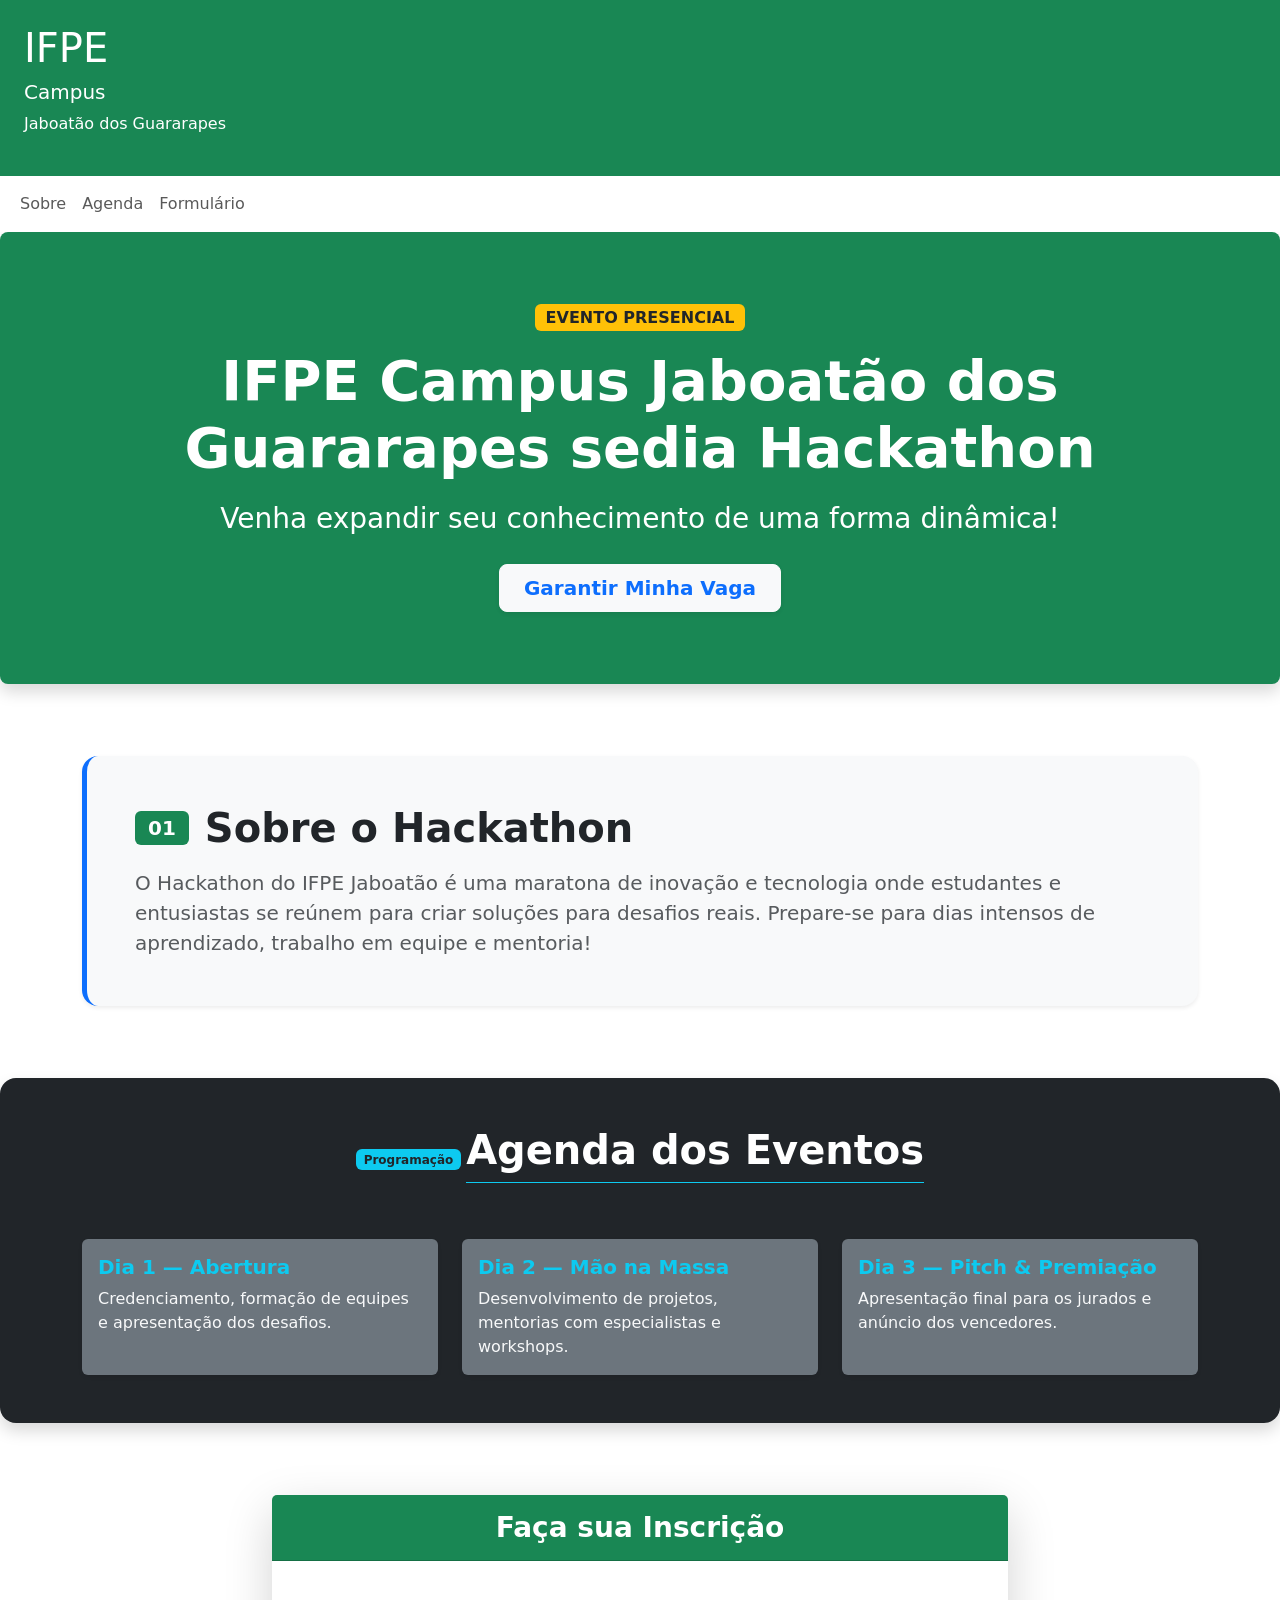
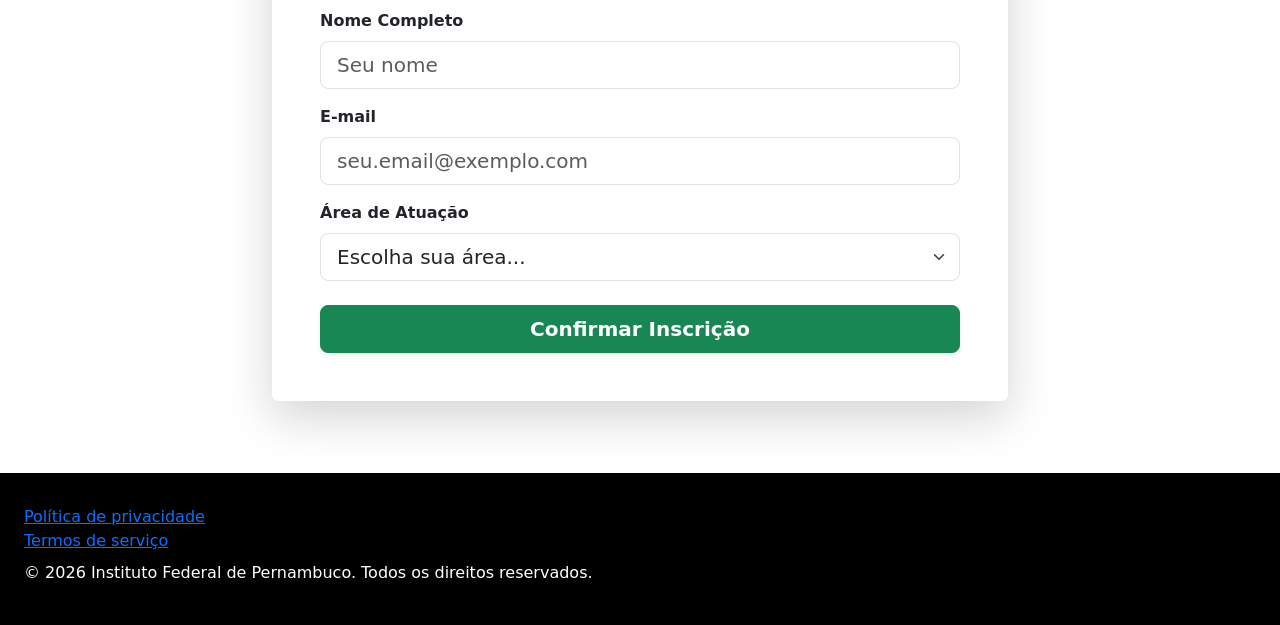
<file: index.html>
<!DOCTYPE html>
<html lang="pt-br">
<head>
    <meta charset="UTF-8">
    <meta name="viewport" content="width=device-width, initial-scale=1.0">
    <title>Hackathon IFPE</title>
    <link href="https://cdn.jsdelivr.net/npm/bootstrap@5.3.2/dist/css/bootstrap.min.css" rel="stylesheet">
    <script src="https://cdn.jsdelivr.net/npm/bootstrap@5.3.2/dist/js/bootstrap.bundle.min.js"></script>
    <link rel="stylesheet" type="text/css" href="style.css">
</head>
<body>
 
    <header>
        <div class="p-4 bg-success text-white">
            <h1 id="ifpe">IFPE</h1>
            <h5 id="campus">Campus</h5>
            <p id="jab">Jaboatão dos Guararapes</p>
        </div>

        <nav class="navbar navbar-expand-sm bg-white">
            <div class="container-fluid">
                <ul class="navbar-nav">
                    <li class="nav-item">
                        <a class="nav-link" href="#sobre">Sobre</a>
                    </li>
                    <li class="nav-item">
                        <a class="nav-link" href="#agenda">Agenda</a>
                    </li>
                    <li class="nav-item">
                        <a class="nav-link" href="#formulario">Formulário</a>
                    </li>
                </ul>
            </div>
        </nav>
    </header>

    <main>
        <section id="hero" class="bg-success text-white text-center py-5 mb-5 rounded-3 shadow">
            <div class="container py-4">
                <span class="badge bg-warning text-dark fs-6 mb-3 text-uppercase tracking-wide">Evento Presencial</span>
                <h1 class="display-4 fw-bold mb-3">IFPE Campus Jaboatão dos Guararapes sedia Hackathon</h1>
                <p class="lead fs-3 fw-light mb-4">Venha expandir seu conhecimento de uma forma dinâmica!</p>
                <a href="#formulario" class="btn btn-light btn-lg fw-bold text-primary px-4 shadow-sm">Garantir Minha Vaga</a>
            </div>
        </section>

        <section id="sobre" class="my-5 py-4">
            <div class="container">
                <div class="p-4 p-md-5 bg-light rounded-4 border-start border-primary border-5 shadow-sm">
                    <div class="d-flex align-items-center mb-3">
                        <span class="badge bg-success fs-5 me-3">01</span>
                        <h2 class="display-6 fw-bold m-0 text-dark">Sobre o Hackathon</h2>
                    </div>
                    <p class="fs-5 text-muted mb-0">
                        O Hackathon do IFPE Jaboatão é uma maratona de inovação e tecnologia onde estudantes e entusiastas se reúnem para criar soluções para desafios reais. Prepare-se para dias intensos de aprendizado, trabalho em equipe e mentoria!
                    </p>
                </div>
            </div>
        </section>

        <section id="agenda" class="my-5 py-5 bg-dark text-white rounded-4 shadow">
            <div class="container">
                <div class="text-center mb-5">
                    <span class="badge bg-info text-dark mb-2">Programação</span>
                    <h2 class="display-6 fw-bold border-bottom border-info d-inline-block pb-2">Agenda dos Eventos</h2>
                </div>
                
                <div class="row g-4">
                    <div class="col-md-4">
                        <div class="card h-100 bg-secondary text-white border-0 shadow-sm">
                            <div class="card-body">
                                <h5 class="card-title text-info fw-bold">Dia 1 — Abertura</h5>
                                <p class="card-text text-light">Credenciamento, formação de equipes e apresentação dos desafios.</p>
                            </div>
                        </div>
                    </div>
                    <div class="col-md-4">
                        <div class="card h-100 bg-secondary text-white border-0 shadow-sm">
                            <div class="card-body">
                                <h5 class="card-title text-info fw-bold">Dia 2 — Mão na Massa</h5>
                                <p class="card-text text-light">Desenvolvimento de projetos, mentorias com especialistas e workshops.</p>
                            </div>
                        </div>
                    </div>
                    <div class="col-md-4">
                        <div class="card h-100 bg-secondary text-white border-0 shadow-sm">
                            <div class="card-body">
                                <h5 class="card-title text-info fw-bold">Dia 3 — Pitch & Premiação</h5>
                                <p class="card-text text-light">Apresentação final para os jurados e anúncio dos vencedores.</p>
                            </div>
                        </div>
                    </div>
                </div>
            </div>
        </section>

        <section id="formulario" class="my-5 py-4">
            <div class="container">
                <div class="row justify-content-center">
                    <div class="col-lg-8">
                        <div class="card border-0 shadow-lg">
                            <div class="card-header bg-success text-white py-3">
                                <h2 class="h3 fw-bold mb-0 text-center">Faça sua Inscrição</h2>
                            </div>
                            <div class="card-body p-4 p-md-5">
                                <form>
                                    <div class="mb-3">
                                        <label for="nome" class="form-label fw-semibold">Nome Completo</label>
                                        <input type="text" class="form-control form-control-lg" id="nome" placeholder="Seu nome">
                                    </div>
                                    <div class="mb-3">
                                        <label for="email" class="form-label fw-semibold">E-mail</label>
                                        <input type="email" class="form-control form-control-lg" id="email" placeholder="seu.email@exemplo.com">
                                    </div>
                                    <div class="mb-4">
                                        <label for="perfil" class="form-label fw-semibold">Área de Atuação</label>
                                        <select class="form-select form-select-lg" id="perfil">
                                            <option selected disabled>Escolha sua área...</option>
                                            <option value="dev">Desenvolvimento / Programação</option>
                                            <option value="design">Design / UX/UI</option>
                                            <option value="business">Negócios / Gestão</option>
                                        </select>
                                    </div>
                                    <button type="submit" class="btn btn-success btn-lg w-100 fw-bold shadow-sm">Confirmar Inscrição</button>
                                </form>
                            </div>
                        </div>
                    </div>
                </div>
            </div>
        </section>
    </main>

    <footer>
        <div class="mt-5 p-4 bg-black text-white">
            <nav class="navbar navbar-expand-sm">
                <ul class="nav nav-pills flex-column">
                    <li><a href="privacidade" target="_blank">Política de privacidade</a></li>
                    <li><a href="termos" target="_blank">Termos de serviço</a></li>
                </ul>
            </nav>
            <p>&copy; 2026 Instituto Federal de Pernambuco. Todos os direitos reservados.</p>
        </div>
    </footer>
</body>
</html>
</file>
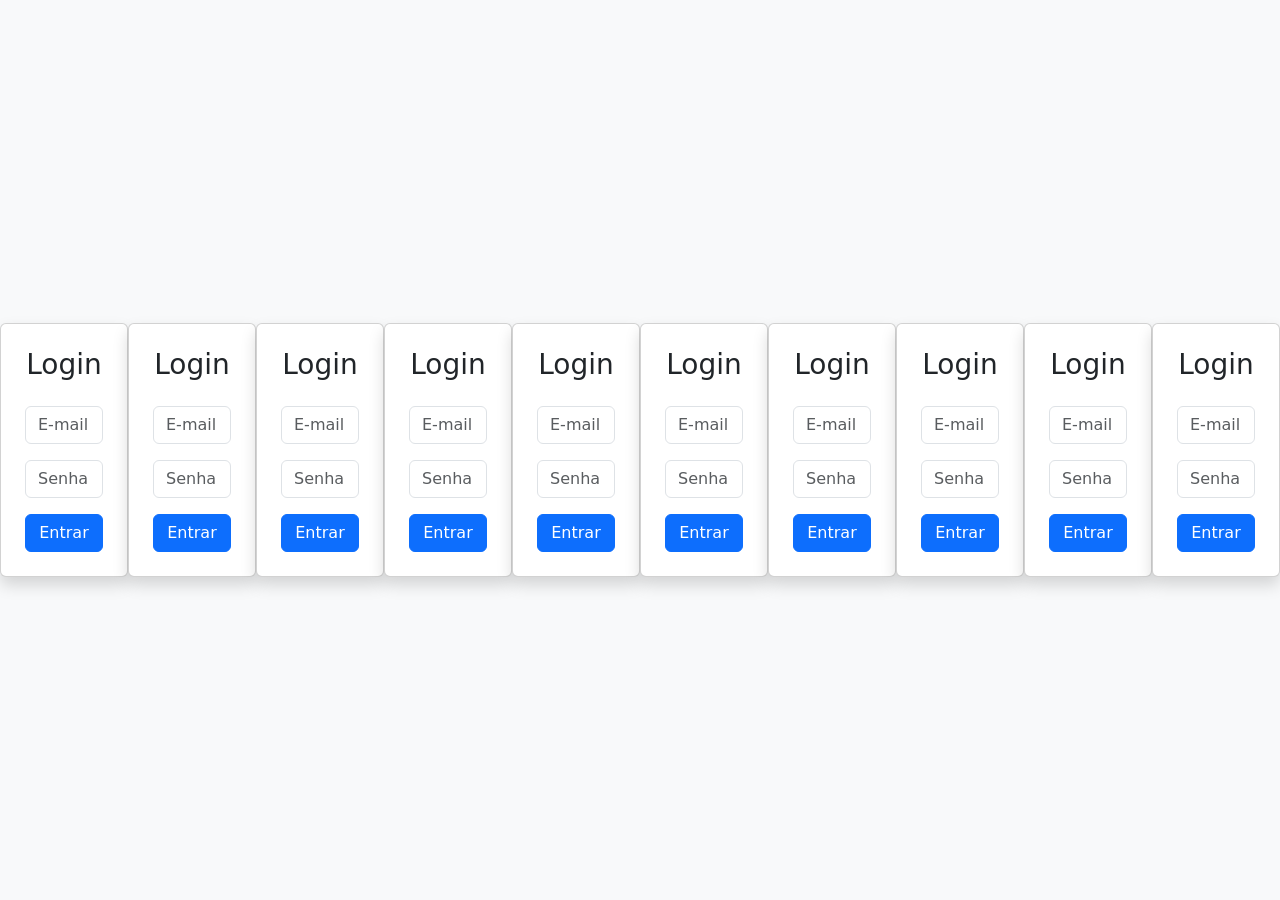
<file: poc_bootstrap.html>
<!DOCTYPE html>
<html lang="pt-BR">
<head>
    <meta charset="UTF-8">
    <meta name="viewport" content="width=device-width, initial-scale=1">
    <title>Login</title>
    <link href="https://cdn.jsdelivr.net/npm/bootstrap@5.3.3/dist/css/bootstrap.min.css"
          rel="stylesheet">
</head>

<body class="bg-light d-flex justify-content-center align-items-center"
      style="height: 100vh;">

    <div class="card p-4 shadow" style="width: 350px;">
        <h3 class="text-center mb-4">Login</h3>

        <input type="email" class="form-control mb-3"
               placeholder="E-mail">

        <input type="password" class="form-control mb-3"
               placeholder="Senha">

        <button class="btn btn-primary w-100">
            Entrar
        </button>
    </div>
    <div class="card p-4 shadow" style="width: 350px;">
        <h3 class="text-center mb-4">Login</h3>

        <input type="email" class="form-control mb-3"
               placeholder="E-mail">

        <input type="password" class="form-control mb-3"
               placeholder="Senha">

        <button class="btn btn-primary w-100">
            Entrar
        </button>
    </div>
    <div class="card p-4 shadow" style="width: 350px;">
        <h3 class="text-center mb-4">Login</h3>

        <input type="email" class="form-control mb-3"
               placeholder="E-mail">

        <input type="password" class="form-control mb-3"
               placeholder="Senha">

        <button class="btn btn-primary w-100">
            Entrar
        </button>
    </div>
    <div class="card p-4 shadow" style="width: 350px;">
        <h3 class="text-center mb-4">Login</h3>

        <input type="email" class="form-control mb-3"
               placeholder="E-mail">

        <input type="password" class="form-control mb-3"
               placeholder="Senha">

        <button class="btn btn-primary w-100">
            Entrar
        </button>
    </div>
    <div class="card p-4 shadow" style="width: 350px;">
        <h3 class="text-center mb-4">Login</h3>

        <input type="email" class="form-control mb-3"
               placeholder="E-mail">

        <input type="password" class="form-control mb-3"
               placeholder="Senha">

        <button class="btn btn-primary w-100">
            Entrar
        </button>
    </div>
    <div class="card p-4 shadow" style="width: 350px;">
        <h3 class="text-center mb-4">Login</h3>

        <input type="email" class="form-control mb-3"
               placeholder="E-mail">

        <input type="password" class="form-control mb-3"
               placeholder="Senha">

        <button class="btn btn-primary w-100">
            Entrar
        </button>
    </div>
    <div class="card p-4 shadow" style="width: 350px;">
        <h3 class="text-center mb-4">Login</h3>

        <input type="email" class="form-control mb-3"
               placeholder="E-mail">

        <input type="password" class="form-control mb-3"
               placeholder="Senha">

        <button class="btn btn-primary w-100">
            Entrar
        </button>
    </div>
    <div class="card p-4 shadow" style="width: 350px;">
        <h3 class="text-center mb-4">Login</h3>

        <input type="email" class="form-control mb-3"
               placeholder="E-mail">

        <input type="password" class="form-control mb-3"
               placeholder="Senha">

        <button class="btn btn-primary w-100">
            Entrar
        </button>
    </div>
    <div class="card p-4 shadow" style="width: 350px;">
        <h3 class="text-center mb-4">Login</h3>

        <input type="email" class="form-control mb-3"
               placeholder="E-mail">

        <input type="password" class="form-control mb-3"
               placeholder="Senha">

        <button class="btn btn-primary w-100">
            Entrar
        </button>
    </div>
    <div class="card p-4 shadow" style="width: 350px;">
        <h3 class="text-center mb-4">Login</h3>

        <input type="email" class="form-control mb-3"
               placeholder="E-mail">

        <input type="password" class="form-control mb-3"
               placeholder="Senha">

        <button class="btn btn-primary w-100">
            Entrar
        </button>
    </div>

</body>
</html>
</file>
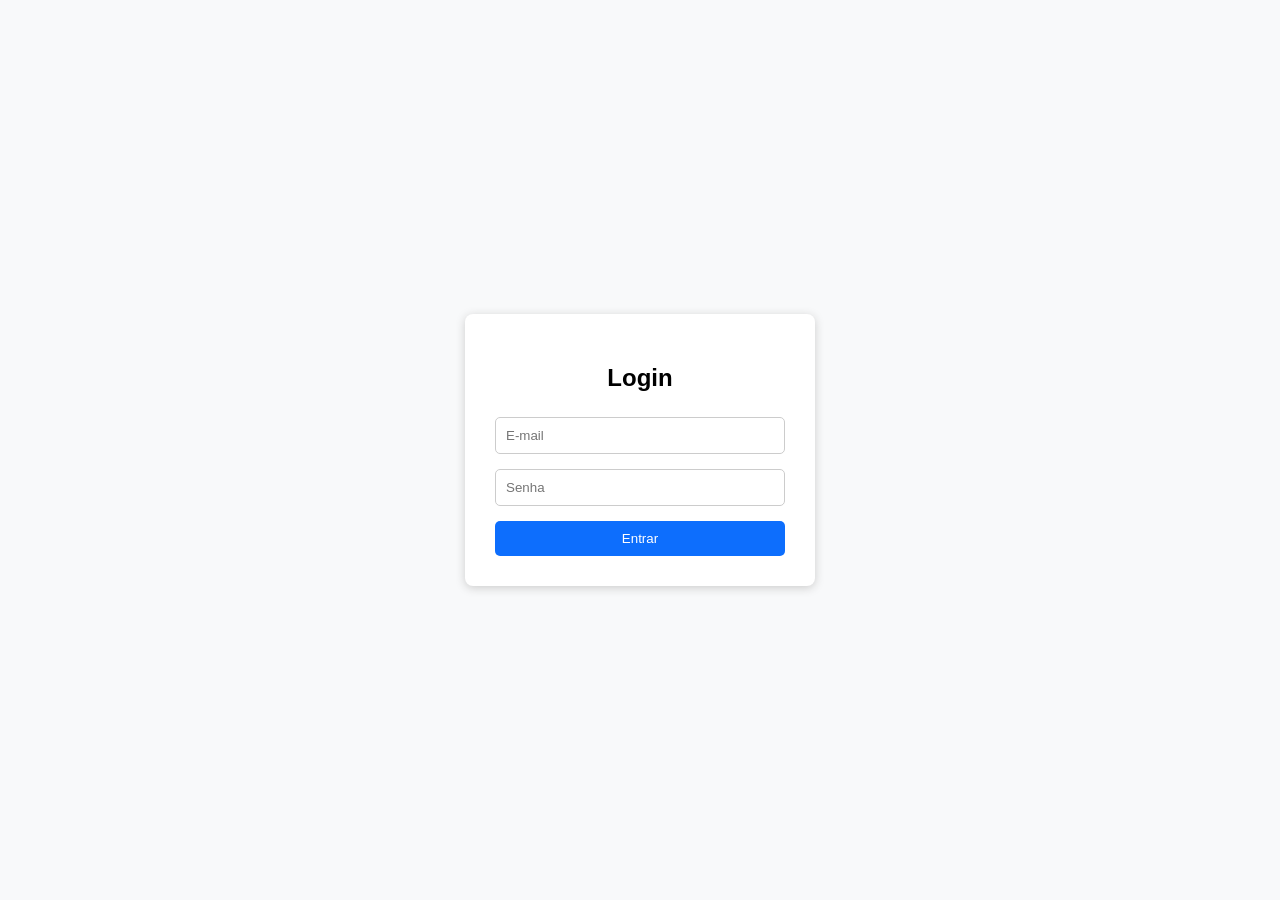
<file: poc_sem_bootstrap.html>
<!DOCTYPE html>
<html lang="pt-BR">
<head>
    <meta charset="UTF-8">
    <title>Login</title>

    <style>
        * {
            box-sizing: border-box;
        }

        body {
            margin: 0;
            height: 100vh;
            display: flex;
            justify-content: center;
            align-items: center;
            background: #f8f9fa;
            font-family: Arial, sans-serif;
        }

        .login {
            width: 350px;
            padding: 30px;
            background: white;
            border-radius: 8px;
            box-shadow: 0 2px 10px #ccc;
        }

        h2 {
            text-align: center;
            margin-bottom: 25px;
        }

        input {
            width: 100%;
            padding: 10px;
            margin-bottom: 15px;
            border: 1px solid #ccc;
            border-radius: 5px;
        }

        button {
            width: 100%;
            padding: 10px;
            border: 0;
            border-radius: 5px;
            background: #0d6efd;
            color: white;
            cursor: pointer;
        }
    </style>
</head>

<body>

    <div class="login">
        <h2>Login</h2>
        <input type="email" placeholder="E-mail">
        <input type="password" placeholder="Senha">
        <button>Entrar</button>
    </div>

</body>
</html>
</file>
<file: style.css>

</file>
